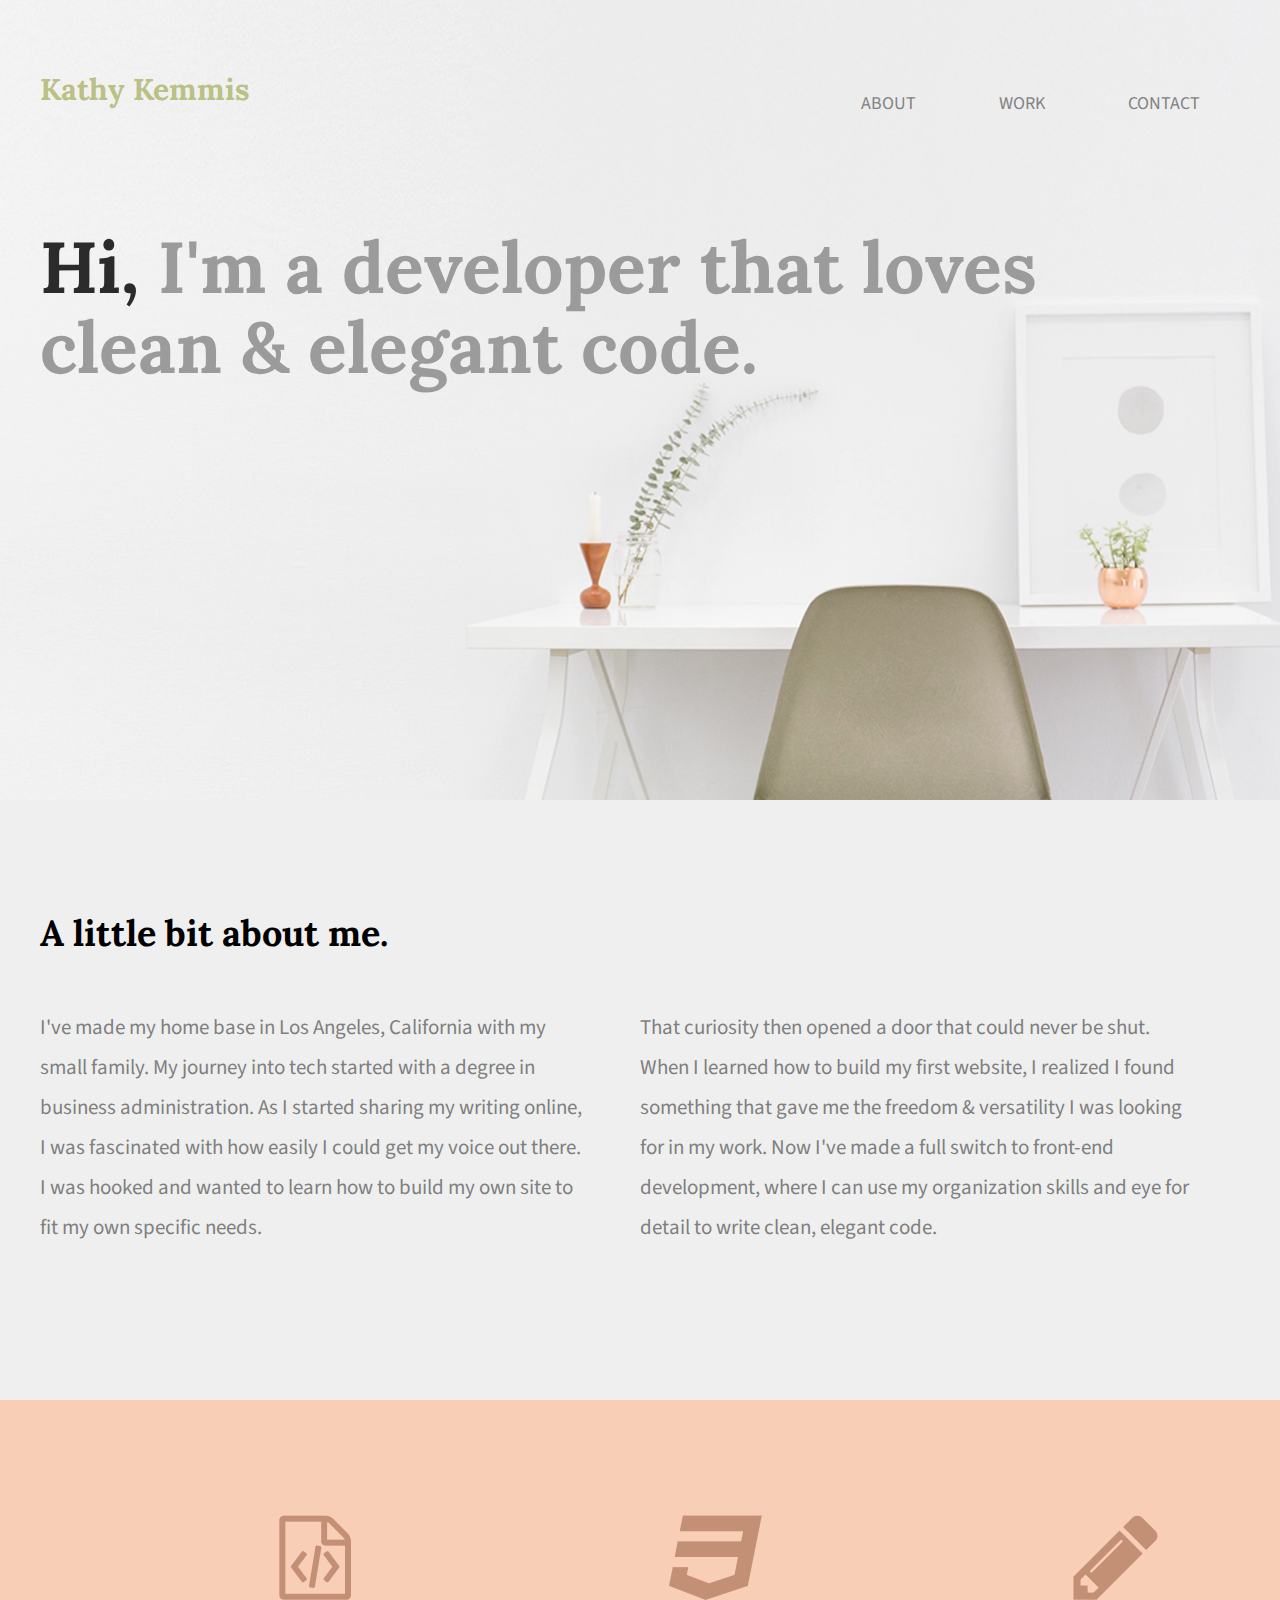
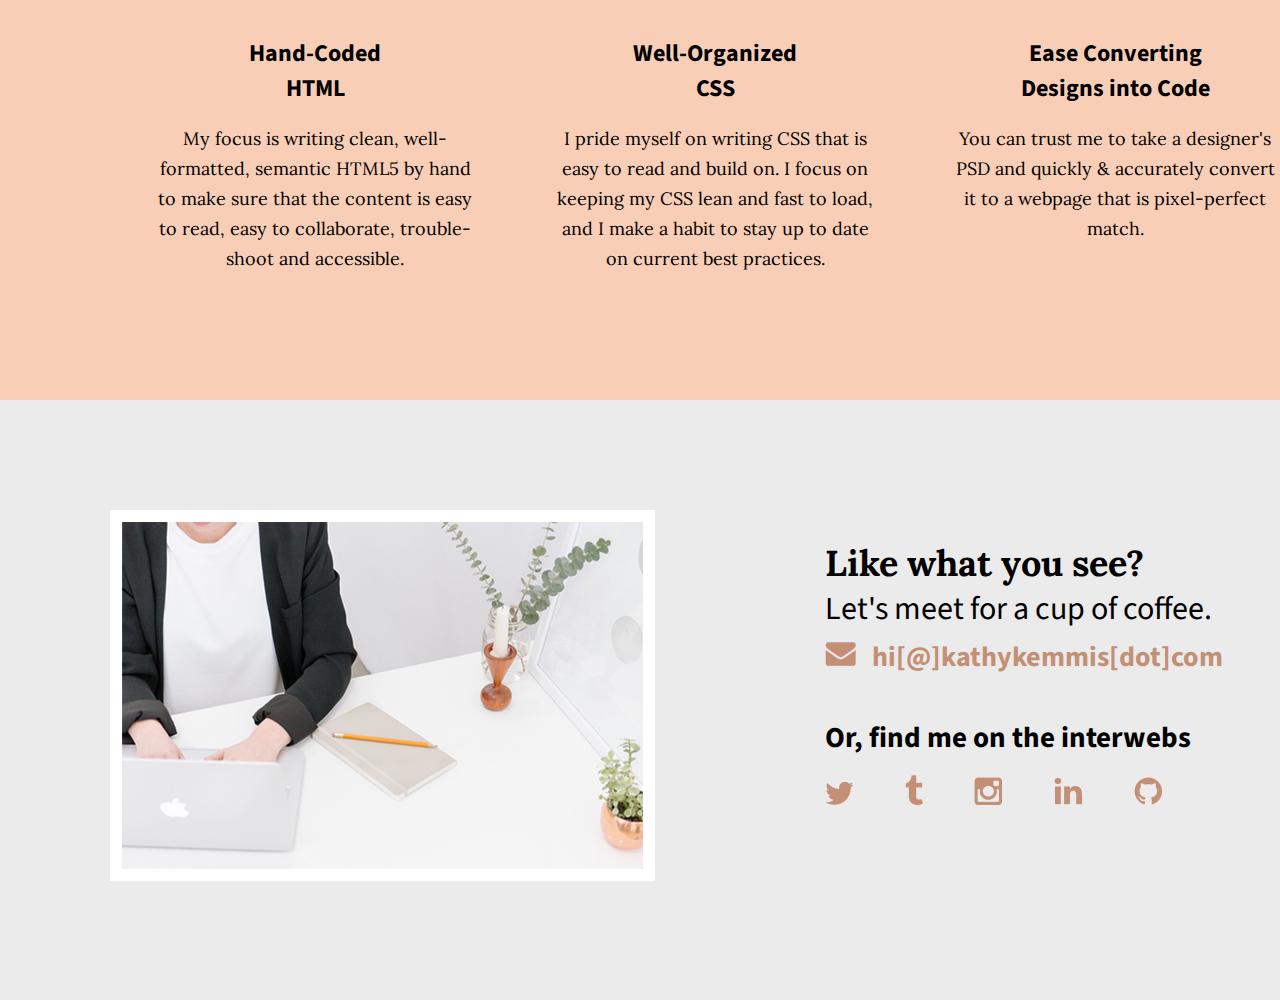
<file: index.html>
<!doctype html>
<html lang="en">
<head>
	<title>Kathy Kemmis | Developer.</title>
	<link rel="stylesheet" href="css/normalize.css">
	<link rel="stylesheet" href="css/main.css">
	<link href='https://fonts.googleapis.com/css?family=Source+Sans+Pro:400,700' rel='stylesheet' type='text/css'>
	<link href="https://fonts.googleapis.com/css?family=Lora:400,700" rel="stylesheet">
</head>
<body>
	<header>
		<div class="full-width">
			<div class="half-width">
				<h1>Kathy Kemmis </h1>
			</div>
			<div class="half-width">
				<nav>
					<ul>
						<li><a href="#about">About</a></li>
						<li><a href="#work">Work</a></li>
						<li><a href="#contact">Contact</a></li>
					</ul>
				</nav>
			</div>
			<h2><span>Hi,</span> I'm a developer that loves clean &amp; elegant code.</h2>
		</div>
	</header>
	<main>
		<section id="about">
			<div class="full-width">
				<h2>A little bit about me.</h2>
				<div class="half-width">
					<p>I've made my home base in Los Angeles, California with my small family. My journey into tech started with a degree in business administration. As I started sharing my writing online, I was fascinated with how easily I could get my voice out there. I was hooked and wanted to learn how to build my own site to fit my own specific needs.</p>
				</div>
				<div class="half-width">
					<p>That curiosity then opened a door that could never be shut. When I learned how to build my first website, I realized I found something that gave me the freedom &amp; versatility I was looking for in my work. Now I've made a full switch to front-end development, where I can use my organization skills and eye for detail to write clean, elegant code.</p>
				</div>
			</div>
		</section>
		<section id="work">
			<div class="full-width">
				<div class="third-width">
					<img src="img/html-icon.png" alt="HTML icon" />
					<h3>Hand-Coded HTML</h3>
					<p>My focus is writing clean, well-formatted, semantic HTML5 by hand to make sure that the content is easy to read, easy to collaborate, trouble-shoot and accessible.</p>
				</div>
				<div class="third-width">
					<img src="img/css-icon.png" alt="CSS icon" />
					<h3>Well-Organized CSS</h3>
					<p>I pride myself on writing CSS that is easy to read and build on. I focus on keeping my CSS lean and fast to load, and I make a habit to stay up to date on current best practices.</p>
				</div>
				<div class="third-width">
					<img src="img/pencil-icon.png" alt="Pencil icon" /> 
					<h3>Ease Converting Designs into Code</h3>
					<p>You can trust me to take a designer's PSD and quickly &amp; accurately convert it to a webpage that is pixel-perfect match.</p>
				</div>
			</div>
		</section>
		<footer id="contact">
			<div class="full-width">
				<div class="half-width">
					<img src="img/contact-image.png" alt="Contact Image" id="contact-img" />
				</div>
				<div class="half-width" id="contact-info">
					<h2>Like what you see?</h2>
					<h3 id="email-header">Let's meet for a cup of coffee.</h3>
					<a href="mailto:hi@kathykemmis.com"><img src="img/envelope.png" alt="Envelope icon" id="envelope" /> hi[@]kathykemmis[dot]com</a>
					<h3 id="socialmedia-header">Or, find me on the interwebs</h3>
					<ul>
						<li><a href=""><img src="img/twitter.png" alt="Twitter icon" /></a></li>
						<li><a href=""><img src="img/tumblr.png" alt="Tumblr icon" /></a></li>
						<li><a href=""><img src="img/instagram.png" alt="Instagram icon" /></a></li>
						<li><a href=""><img src="img/linkedin.png" alt="Linkedin icon" /></a></li>
						<li><a href=""><img src="img/github.png" alt="Github icon" /></a></li>
					</ul>
				</div>
			</div>
		</footer>
	</main>

</body>
</html>
</file>
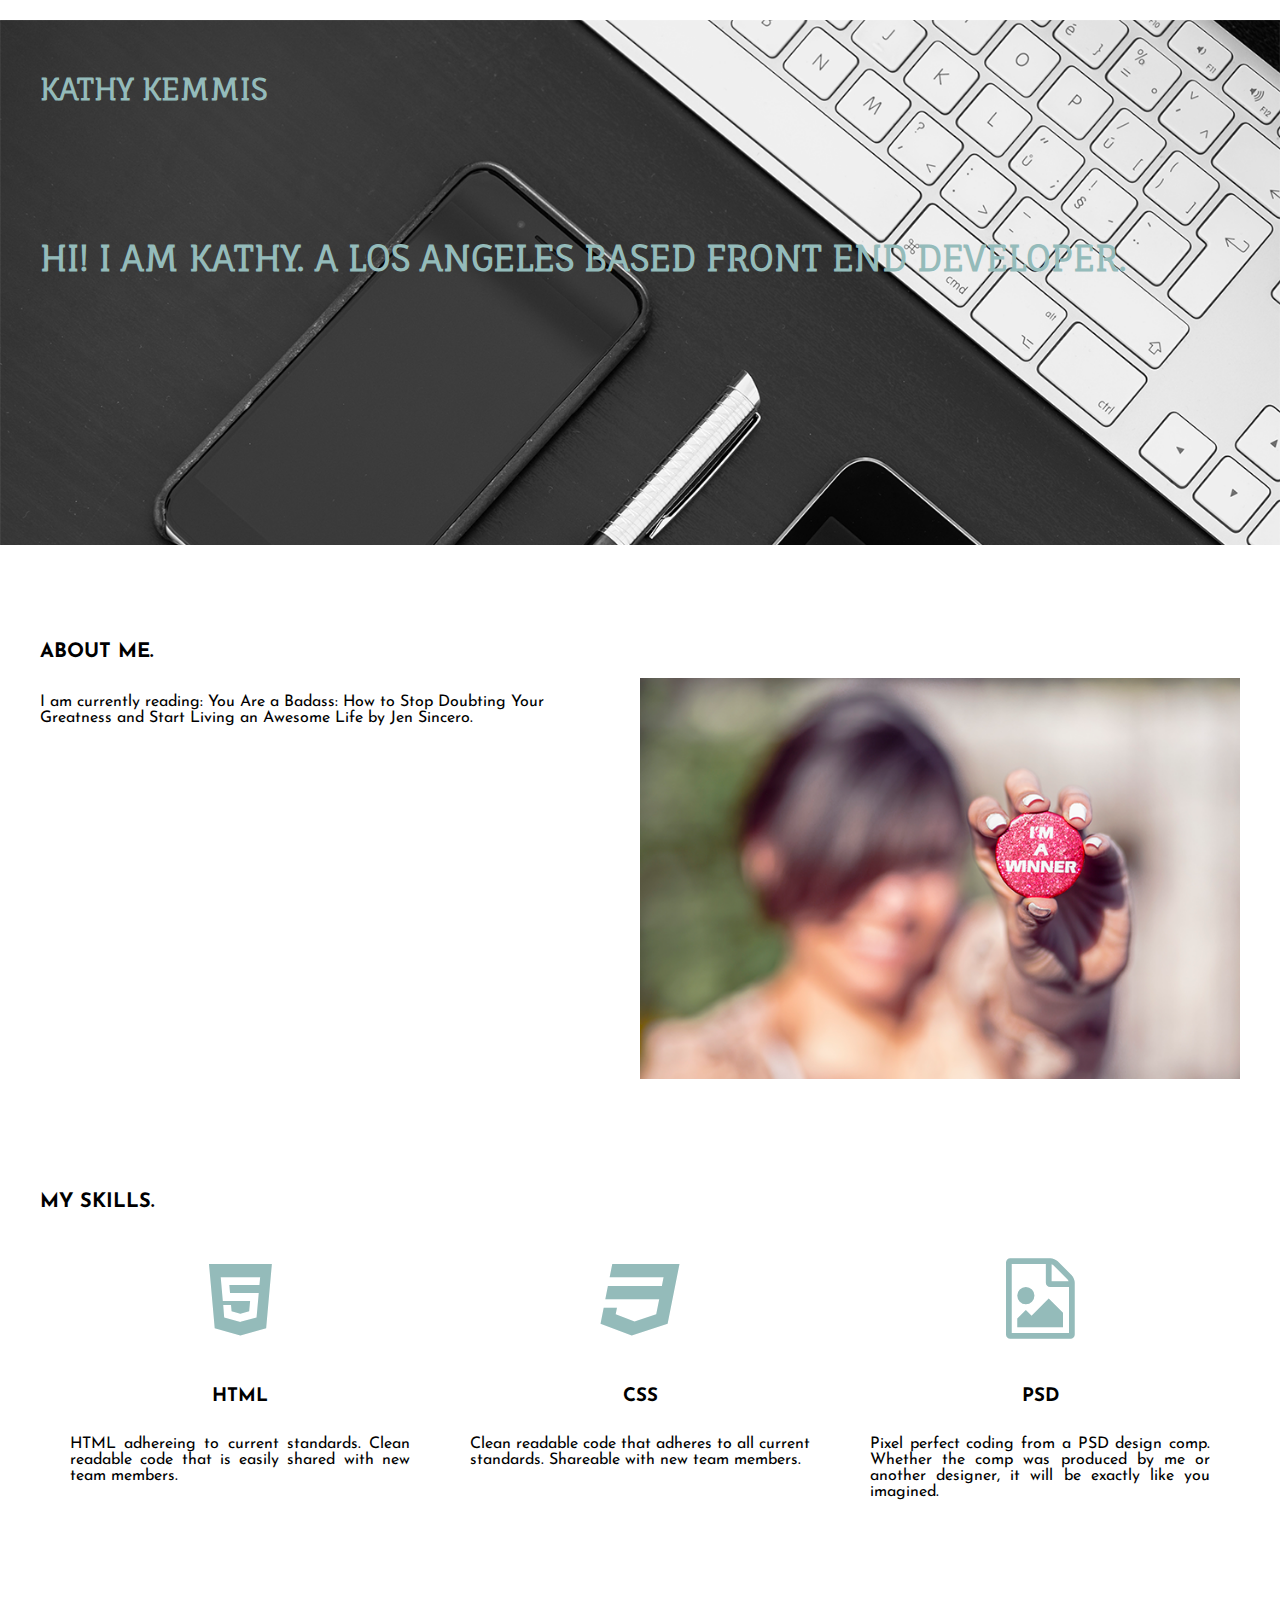
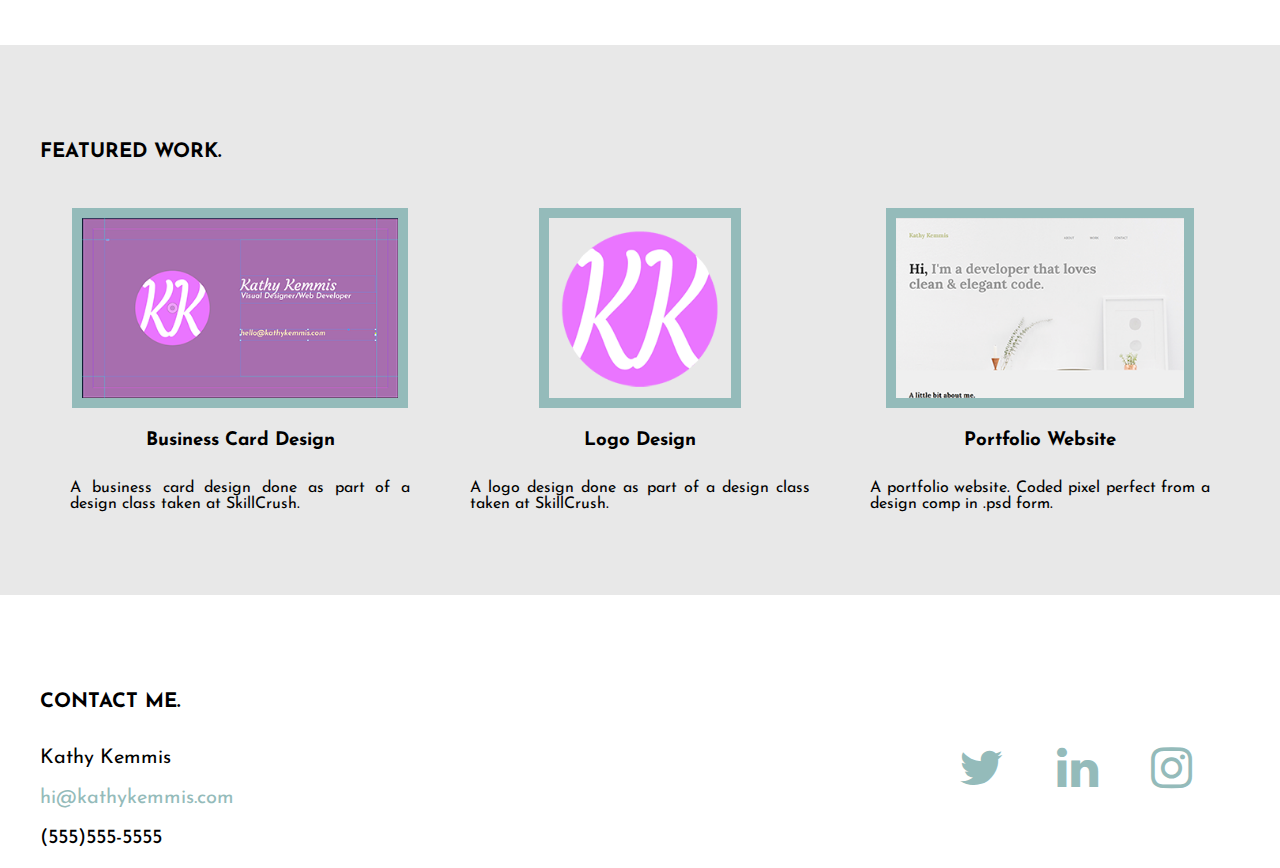
<file: project1/index.html>
<!doctype html>
<html>
<head>
	<title>| Kathy Kemmis |</title>
	<link rel="stylesheet" href="../css/normalize.css">
	<link rel="stylesheet" href="../css/main1.css">
	<link rel="stylesheet" href="../css/font-awesome.min.css">
	<link href="https://fonts.googleapis.com/css?family=Dancing+Script:400,700|Fauna+One|Josefin+Sans:400,600,700" rel="stylesheet">
</head>
<body>
	<header>

		<div class="full-width">
			<h1>Kathy Kemmis</h1>
			<h2>Hi! I am Kathy. A Los Angeles based front end developer.</h2>
		</div>
	</header>
	<main>
		<section id="about">
			<div class="full-width">
				<h2>About Me.</h2>
				<div class="half-width">
					<p>I am currently reading: You Are a Badass: How to Stop Doubting Your Greatness and Start Living an Awesome Life by Jen Sincero.
					</p>
				</div>
				<div class="half-width">
					<img src="../img/about-image.png" alt="HTML icon" />
				</div>
			</div>
		</section>
		<section id="skills">
			<div class="full-width">
				<h2>My Skills.</h2>
				<div class="third-width">
					<i class="fa fa-html5 fa-5x" aria-hidden="true" style="color:#94bbba"></i>
					<h3>HTML</h3>
					<p>HTML adhereing to current standards. Clean readable code that is easily shared with new team members.</p>
				</div>
				<div class="third-width">
					
					<i class="fa fa-css3 fa-5x" aria-hidden="true" style="color:#94bbba"></i>
					<h3>CSS</h3>
					<p>Clean readable code that adheres to all current standards. Shareable with new team members.</p>
				</div>
				<div class="third-width">
					<i class="fa fa-file-image-o fa-5x" aria-hidden="true" style="color:#94bbba"></i>
					<h3>PSD</h3>
					<p>Pixel perfect coding from a PSD design comp. Whether the comp was produced by me or another designer, it will be exactly like you imagined.</p>
				</div>
			</div>
		</section>
		<section id="work">
			<div class="full-width">
				<h2>Featured Work.</h2>
				<div class="third-width">
					<img src="../img/businesscard-image.png" alt="Business Card" />
					<h3>Business Card Design</h3>
					<p>A business card design done as part of a design class taken at SkillCrush.</p>
				</div>
				<div class="third-width">
					<a href="www.kathykemmis.com"><img src="../img/logo-image.png" alt="Logo Design"/></a>
					<h3>Logo Design</h3>
					<p>A logo design done as part of a design class taken at SkillCrush.</p>
				</div>
				<div class="third-width">
					<img src="../img/portsite.png" alt="Portfolio Site"/>
					<h3>Portfolio Website</h3>
					<p>A portfolio website. Coded pixel perfect from a design comp in .psd form.</p>
				</div>
			</div>
		</section>
		<section id="contact">
			
			<div class="full-width">
				<h2>Contact Me.</h2>
				<div class="half-width">
					<p>Kathy Kemmis</p>
					<a href="mailto:hi@kathykemmis.com"><p>hi@kathykemmis.com</p></a>
					<p>(555)555-5555</p>
				</div>
				<div class="half-width">
					<ul>
						<li><a href="https://twitter.com/KathyKemmis?lang=en" target="_blank"><i class="fa fa-twitter fa-3x" aria-hidden="true"></i></a></li>
						<li><a href="https://www.linkedin.com/in/kathy-kemmis-22b412149/" target="_blank"><i class="fa fa-linkedin fa-3x" aria-hidden="true"></i></a></li>
						<li><a href="https://www.instagram.com/kathykemmis/" target="_blank"><i class="fa fa-instagram fa-3x" aria-hidden="true"></i></a></li>
					</ul>
				</div>
			</div>
		</section>
	</main>

</body>
</html>
</file>
<file: css/main.css>
/***** BASE STYLES *****/
body {
	font-family: 'Source Sans Pro', sans-serif;
	background-color: #efefef;
}

#about, #work, #contact {
    height: 600px;
}

/***** GRID *****/

.full-width {
    width: 1200px;
    margin: 0 auto;
}

.half-width {
	width: 600px;
	float: left;
}

.third-width {
	width: 400px;
	float: left;
}


/***** Header *****/

header {
	height: 800px;
	background: url("../img/full-background.png");
	background-size: cover;
}

header h1 {
	padding: 50px 0;
	font-family: 'Lora', serif;
	font-size: 30px;
	color: #bbc085;
	padding: 50px 0;
}
nav {
	float: right;
	padding: 75px 40px;
}
nav ul li {
	display: inline-block;
}
nav ul li a {
	text-transform: uppercase;
	text-decoration: none;
	font-size: 18px;
	color: #828282;
	padding-left: 80px;
}
header h2 {
	width: 1000px;
	clear: both;
	font-family: 'Lora', serif;
	font-size: 72px;
	line-height: 80px;
	color: #9b9b9b;
	padding: 20px 0;
}
header h2 span {
	color: #2b2b2b;
}

/***** About *****/

#about .full-width {
	padding: 80px 0;
}
#about h2 {
	font-family: 'Lora', serif;
	font-size: 36px;
}
#about p {
	font-size: 21px;
	color: #7f7f7f;
	line-height: 40px;
	padding-right: 50px;
}

/***** Work *****/
#work {
	background-color: #f9ceb7;
	text-align: center;
}
#work .full-width {
	padding: 115px;
}

#work img {
	padding-bottom: 30px;
}

#work h3 {
	font-size: 24px;
	width: 190px;
	margin: 0 auto;
}
#work p{
	font-family: 'Lora', serif;
	font-size: 18px;
	line-height: 30px;
	padding: 0 35px;
}

/***** Contact *****/
#contact {
	background-color: #ebebeb;
}
#contact .full-width {
	padding: 110px;
}
#contact-img {
	border: 12px solid #ffffff;
}
#contact h2, #email-header, #socialmedia-header, #contact ul {
	padding-left: 115px;
}
#envelope {
	padding: 0 10px 0 115px;
}
#contact h2 {
	font-family: 'Lora', serif;
	font-size: 36px;
}
#email-header {
	font-size: 32px;
	font-weight: 400;
	margin: -30px 0 5px 0;
}
#socialmedia-header {
	font-weight: 700;
	font-size: 29px;
	margin: 40px 0 0 0;
}
#contact a {
	text-decoration: none;
	color: #c49075;
	font-weight: 700;
	font-size: 28px;
}
#contact ul {
	list-style: none;
}
#contact ul li {
	display: inline-block;
}
#contact ul img {
	padding-right: 48px;
}
</file>
<file: css/main1.css>
/***** Base Styles *****/
body {
	font-family: 'Josefin Sans', sans-serif;
}
#about, #skills, #work  {
	height: 550px;
}

/***** GRID *****/

.full-width {
	width: 1200px;
	margin: 0 auto;
}

.half-width {
	width: 600px;
	float: left;
}

.third-width {
	width: 400px;
	float: left;
}

/***** Header *****/

header {
	height: 525px;
	background: url("../img/header-image.png");
	background-size: cover;
}
header h1 {
	padding: 50px 0;
	font-family: 'Fauna One', serif;
	font-size: 30px;
	color: #94bbba;
	text-transform: uppercase;
}
header h2{
	padding: 50px 0;
	font-family: 'Fauna One', serif;
	font-size: 35px;
	color: #94bbba;
	text-transform: uppercase;
}

/***** About *****/

#about .full-width {
	padding: 80px 0;
}

#about h2 {
	font-size: 20px;
	text-transform: uppercase;
}

#about p{
	padding-right: 50px;
}

#about img {
	max-width: 100%;
	height: auto;
}

/***** skills *****/
#skills .full-width {
	padding: 80px 0;
}
#skills .third-width{
	text-align: center;
}
#skills h2{
	font-size: 20px;
	text-transform: uppercase;
}
 #skills i {
 	padding: 30px 0;
 }
 #skills p{
 	text-align: justify;
 	margin: 30px;
 }

 /***** Work *****/
 #work {
 	background-color: #e8e8e8;
 }
 #work .full-width {
 	padding: 80px 0;
 	
 }
 #work .third-width{
 	padding: 30px 0;
text-align: center;
 }
 #work h2{
 	font-size: 20px;
	text-transform: uppercase;
 }
 #work  p{
 	text-align: justify;
 	margin: 30px;
 }
 #work .third-width img {

	max-width: 100%;
	max-height: 180px;
	border: 10px solid #94bbba;
}

/***** Contact *****/
#contact .full-width{
	padding: 80px 0;
	height: ;
}
#contact h2{
 	font-size: 20px;
	text-transform: uppercase;
 }
 #contact p{
 	font-size: 20px;
 }
 #contact a{

 	text-decoration: none;
 	color: #94bbba;
 }
 #contact ul {
	list-style: none;
	text-align: right;
}
#contact ul li {

	display: inline-block;
	padding-right: 48px;
}
</file>
